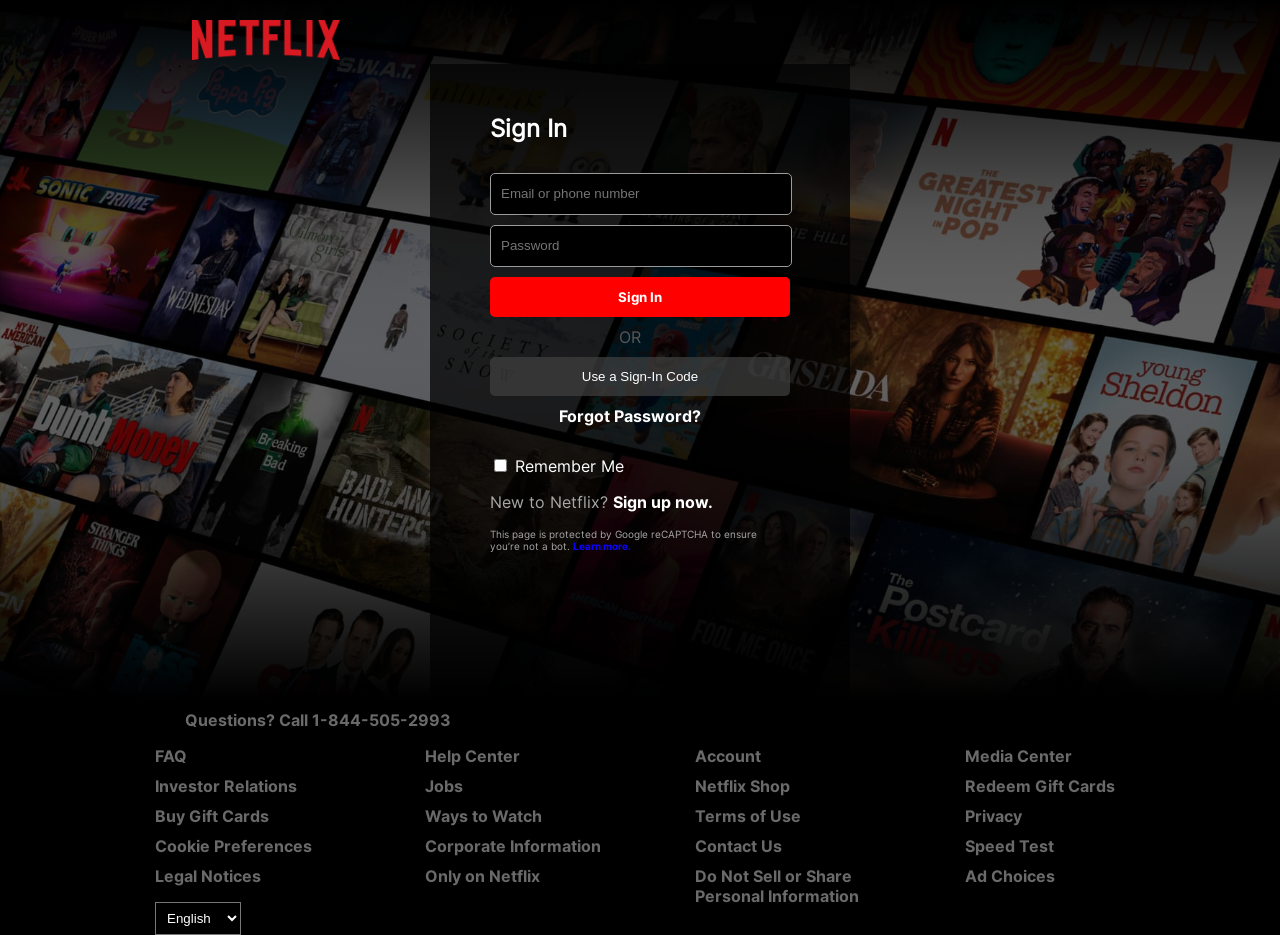
<file: netflix/register/register.html>
<!DOCTYPE html>
<html lang="en">
<head>
    <meta charset="UTF-8">
    <meta name="viewport" content="width=device-width, initial-scale=1.0">
    <title>Login & Signin</title>
    <link rel="stylesheet" href="register.css">
</head>
<body>
    <div class="hero">
        <div class="header">
        <div class="header__logo">
            <img src="../images/logotype/Logo.svg" alt="Логотип">
        </div>
        </div>

        <div class="form__desk">
       <form action="#" method="post">
            <h2 class="form__title">Sign In</h2>
            <input type="email" class="form__email" placeholder="Email or phone number"> <br>
            <input type="password" class="form__password" placeholder="Password"> <br>
            <button type="submit" class="form__button"><a href="../main/index.html">Sign In</a></button>
            <p class="form__or">OR</p>
            <button type="button" class="form__buttonCode">Use a Sign-In Code</button> <br>
            <a href="#" class="forgotPassword">Forgot Password?</a> <br>
            <label>
                <input type="checkbox" class="rememberMe" value="True">
                Remember Me
            </label> <br>
            <p class="NewToNetflix">New to Netflix? <a href="#">Sign up now.</a></p> 
            <p class="desc">This page is protected by Google reCAPTCHA to ensure you’re not a bot. <a href="#" id="learn">Learn more.</a></p> <br>
        </form>
    </div>
    </div>

    
 


    <div class="footer">
        <div class="footer__call">
            <a href="#" class="footer__item call">Questions? Call 1-844-505-2993</a>
        </div>
        <div class="footer__category">
            
            <div class="footer__support">   
                <ul class="footer__list">
                    <li><a href="#" class="footer__item">FAQ</a></li>
                    <li><a href="#" class="footer__item">Investor Relations</a></li>
                    <li><a href="#" class="footer__item">Buy Gift Cards</a></li>
                    <li><a href="#" class="footer__item">Cookie Preferences</a></li>
                    <li><a href="#" class="footer__item">Legal Notices</a></li>
                </ul>
                <select name="language" class="language">
                    <option value="en" selected>English</option>
                    <option value="ru">Русский</option>
                </select>
            </div>
            <div class="footer__company">
                <ul class="footer__list">
                    <li><a href="#" class="footer__item">Help Center</a></li>
                    <li><a href="#" class="footer__item">Jobs</a></li>
                    <li><a href="#" class="footer__item">Ways to Watch</a></li>
                    <li><a href="#" class="footer__item">Corporate Information</a></li>
                    <li><a href="#" class="footer__item">Only on Netflix</a></li>
                </ul>
            </div>
        <div class="footer__account">
                <ul class="footer__list">
                    <li><a href="#" class="footer__item">Account</a></li>
                    <li><a href="#" class="footer__item">Netflix Shop</a></li>
                    <li><a href="#" class="footer__item">Terms of Use</a></li>
                    <li><a href="#" class="footer__item">Contact Us</a></li>
                    <li><a href="#" class="footer__item">Do Not Sell or Share Personal Information</a></li>
                </ul>
            </div>
            <div class="footer__services">
                <ul class="footer__list">
                    <li><a href="#" class="footer__item">Media Center</a></li>
                    <li><a href="#" class="footer__item">Redeem Gift Cards</a></li>
                    <li><a href="#" class="footer__item">Privacy</a></li>
                    <li><a href="#" class="footer__item">Speed Test</a></li>
                    <li><a href="#" class="footer__item">Ad Choices</a></li>
                </ul>
            </div>
            </div>
    </div>
</body>
</html>
</file>
<file: netflix/register/register.css>
@font-face {
    font-family: Inter;
    src: url(../fonts/Inter-Regular.otf);
}

@font-face {
    font-family: InterBold;
    src: url(../fonts/Inter-Bold.otf);
}

:root {
    --max-width: 1550px;
    --text: #fff;
    --background: #000;
    --question: #303030;
    --line: #303030;
    --buttons: #ff0000;
    --form: #000;
    --footer: #6a6a6a;
}

body {
    background-color: var(--background);
    margin: auto;
    padding: 0;
    max-width: var(--max-width);
    font-family: Inter;
}

.hero {
    background-image:
    linear-gradient(to top, rgba(0, 0, 0, 1), transparent 70%),
    linear-gradient(to bottom, rgba(0, 0, 0, 1), transparent 70%),
    url('../images/hero/heroImage.svg');
    background-size: cover;
    background-position: center;
    background-repeat: no-repeat;
    margin: 0 auto;
    width: 100%;
    height: 700px;
}

.header {
    padding-top: 20px;
    display: flex;
    justify-content: flex-start;
    align-items: center;
    margin-left: 15%;
}



form {
    width: 100%;
    max-width: 280px;
}


.form__desk {
    margin: 0 auto;
    padding: 30px 60px;
    width: 300px;
    height: 700px;
    background-color: rgba(0, 0, 0, 0.7);
    color: var(--text);
}

.form__email,
.form__password {
    width: 100%;
    height: 30px;
    background-color: var(--form);
    border: 1px solid #9b9b9b;
    color: var(--text);
    padding: 5px 10px;
    border-radius: 5px;
    margin-top: 10px;
}

.form__button {
    width: 300px;
    padding: 12px 20px;
    background-color: var(--buttons);
    color: var(--text);
    border: none;
    border-radius: 5px;
    margin-top: 10px;
}

.form__buttonCode {
    width: 300px;
    padding: 12px 20px;
    background-color: rgba(64, 64, 64, 0.7);
    color: var(--text);
    border: none;
    border-radius: 5px;
}

.form__or,
.forgotPassword {
    display: flex;
    width: max-content;
    margin: 10px auto;
    
}

.form__or {
    color: #585858;
}

a {
    text-decoration: none;
    color: var(--text);
    font-family: InterBold;
}

.NewToNetflix {
    color: #a7a7a7;
}

.desc {
    color: #a7a7a7;
    font-size: 10px;
}

#learn {
    color: #0d00ff;
}

.footer__category {
    display: flex;
    justify-content: space-around;
    margin: 0 100px;
}


.footer__list {
    list-style: none;
    
}

.footer__item {
    display: flex;
    color: var(--footer);
    text-decoration: none;
    margin-top: 10px;
    width: 200px;
}

.call {
    margin-left: 185px;
    width: 300px;
}

.language {
    background-color: var(--background);
    color: var(--text);
    padding: 7px;
    margin-left: 40px;
}
</file>
